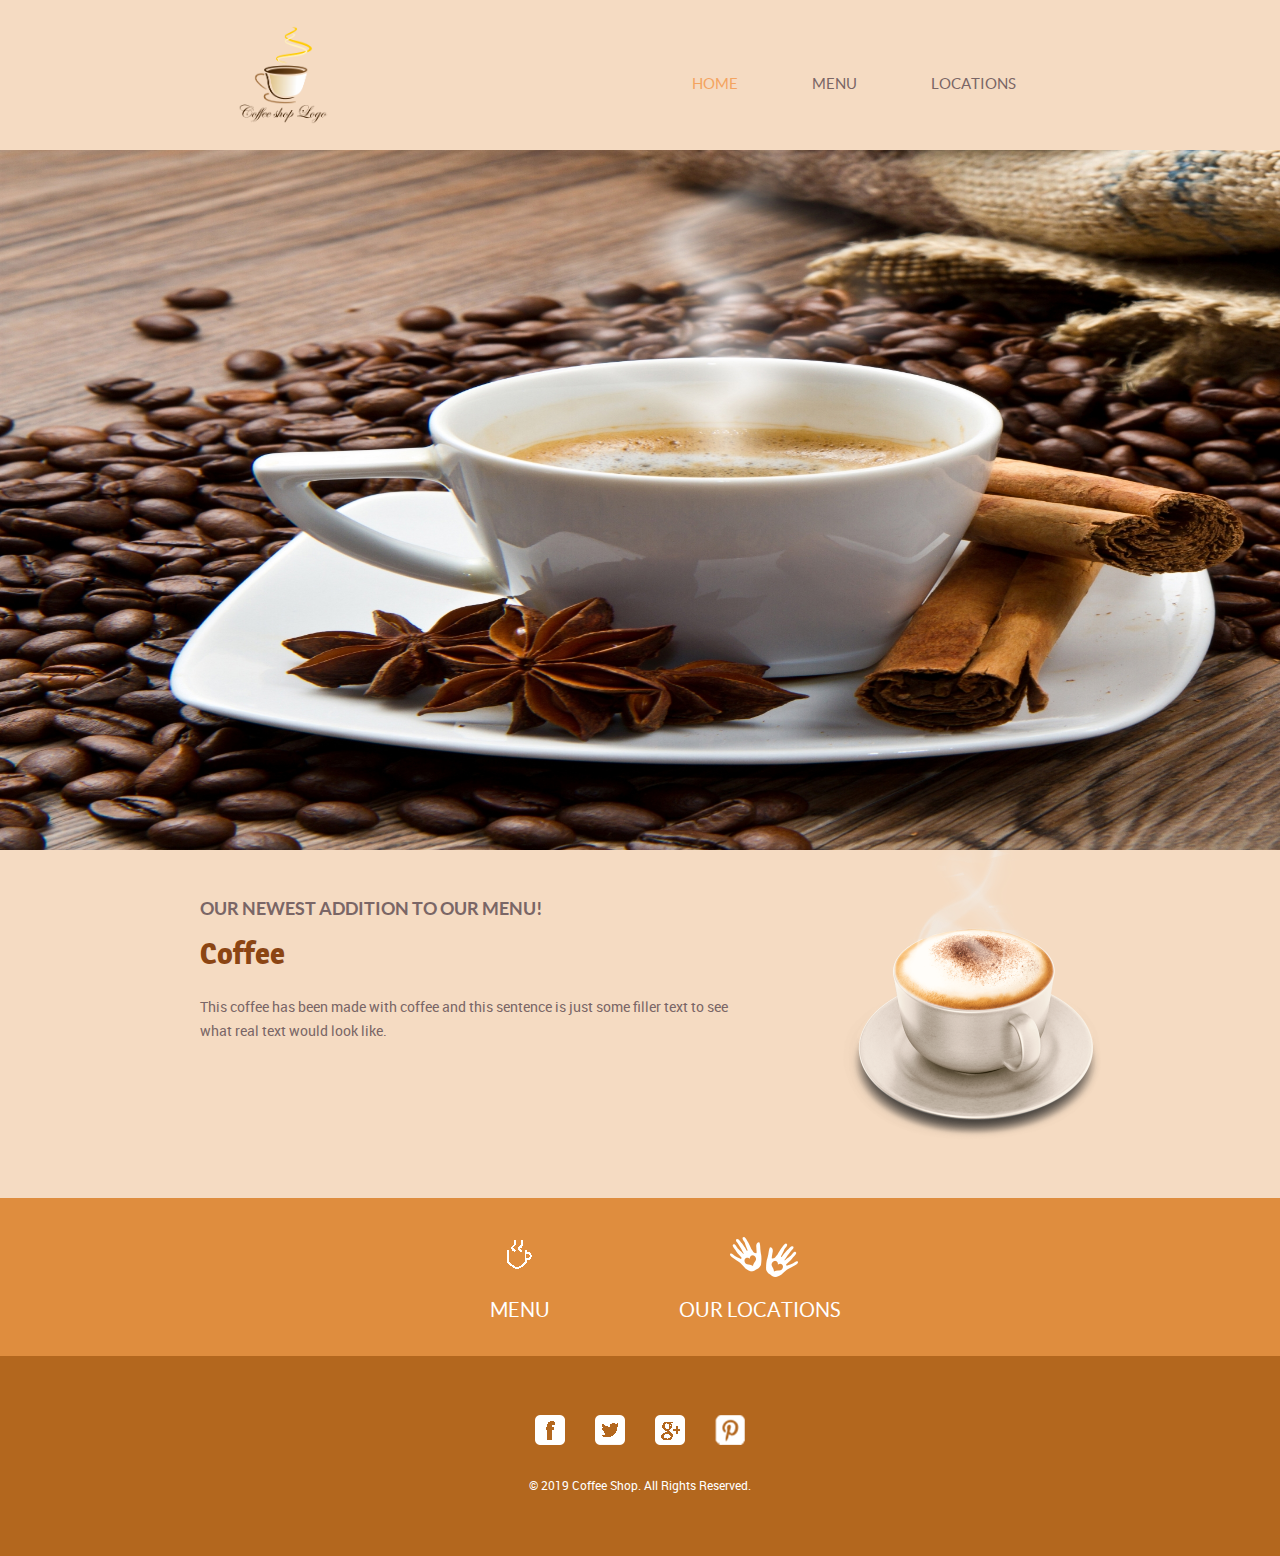
<file: coffeeshoptemplate/index.html>
<!doctype html>
<html>
<head>
	<meta charset="UTF-8">
	<meta name="viewport" content="width=device-width, initial-scale=1.0">
	<title>Generic Coffee Shop</title>
	<link rel="stylesheet" href="css/style.css" type="text/css">
	<link rel="stylesheet" type="text/css" href="css/mobile.css">
	<script src="js/mobile.js" type="text/javascript"></script>
</head>
<body>
	<div id="page">
		<div id="header">
			<div>
				<a href="index.html" class="logo"><img src="images/logo.png" alt=""></a>
				<ul id="navigation">
					<li class="selected">
						<a href="index.html">Home</a>
					</li>
					<li class="menu">
						<a href="menu.html">Menu</a>
					</li>
					<li>
						<a href="locations.html">Locations</a>
					</li>
				</ul>
			</div>
		</div>
		<div id="body" class="home">
			<div class="header">
				<img src="images/bg-home.jpg" alt="">
			</div>
			<div class="body">
				<div>
					<div>
						<h1>Our newest addition to our menu!</h1>
						<h2>Coffee</h2>
						<p>This coffee has been made with coffee and this sentence is just some filler text to see what real text would look like.</p>
					</div>
					<img src="images/coffee.png" alt="">
				</div>
			</div>
			<div class="footer">
				<div>
					<ul>
						<li>
							<a href="menu.html" class="menu"></a>
							<h1>Menu</h1>
						</li>
						<li>
							<a href="locations.html" class="location"></a>
							<h1>OUR LOCATIONS</h1>
						</li>
					</ul>
				</div>
			</div>
		</div>
		<div id="footer">
			<div>
				<div class="connect">
					<a href="http://freewebsitetemplates.com/go/facebook/" class="facebook">facebook</a>
					<a href="http://freewebsitetemplates.com/go/twitter/" class="twitter">twitter</a>
					<a href="http://freewebsitetemplates.com/go/googleplus/" class="googleplus">googleplus</a>
					<a href="http://pinterest.com/fwtemplates/" class="pinterest">pinterest</a>
				</div>
				<p>&copy; 2019 Coffee Shop. All Rights Reserved.</p>
			</div>
		</div>
	</div>
</body>
</html>
</file>
<file: coffeeshoptemplate/css/style.css>
body {
	margin: 0;
	padding: 0;
	position: relative;
	width: auto;
}
body #page {
	margin: 0;
	overflow: hidden;
	padding: 0;
	width: auto;
}
a {
	text-decoration: none;
	outline: none;
}
a:active {
	background: none;
}
img {
	border: none;
}
/*-------------------------------------------FONTS---------------------------------------------*/
@font-face {
	font-family: 'roboto-regular-webfont';
	src: url('../fonts/roboto-regular-webfont.eot');
	src: url('../fonts/roboto-regular-webfont.woff') format('woff'), url('../fonts/roboto-regular-webfont.ttf') format('truetype'), url('../fonts/roboto-regular-webfont.svg') format('svg');
}
@font-face {
	font-family: 'quicksand-bold-webfont';
	src: url('../fonts/quicksand-bold-webfont.eot');
	src: url('../fonts/quicksand-bold-webfont.woff') format('woff'), url('../fonts/quicksand-bold-webfont.ttf') format('truetype'), url('../fonts/quicksand-bold-webfont.svg') format('svg');
}
@font-face {
	font-family: 'magra-bold-webfont';
	src: url('../fonts/magra-bold-webfont.eot');
	src: url('../fonts/magra-bold-webfont.woff') format('woff'), url('../fonts/magra-bold-webfont.ttf') format('truetype'), url('../fonts/magra-bold-webfont.svg') format('svg');
}
@font-face {
	font-family: 'lato-regular-webfont';
	src: url('../fonts/lato-regular-webfont.eot');
	src: url('../fonts/lato-regular-webfont.woff') format('woff'), url('../fonts/lato-regular-webfont.ttf') format('truetype'), url('../fonts/lato-regular-webfont.svg') format('svg');
}
@font-face {
	font-family: 'lato-bold-webfont';
	src: url('../fonts/lato-bold-webfont.eot');
	src: url('../fonts/lato-bold-webfont.woff') format('woff'), url('../fonts/lato-bold-webfont.ttf') format('truetype'), url('../fonts/lato-bold-webfont.svg') format('svg');
}
/*----------------------------------------header-styles---------------------------------------*/
#header {
	background-color: #f5dbc2;
	margin: 0;
	padding: 0;
	position: relative;
	width: 100%;
}
#header div {
	margin: 0 auto;
	max-width: 940px;
	overflow: hidden;
	padding: 0px;
}
#header div a.logo {
	float: left;
	margin: 0 0 0 29px;
	padding: 0;
	width: auto;
}
#header div a.logo img {
	display: block;
	margin: 0;
	padding: 0;
	max-height: 150px;
	width: auto;
}
#header div ul {
	display: inline-block;
	float: right;
	list-style: none outside none;
	margin: 0 auto;
	padding-top: 75px;
	text-align: center;
	width: 513px;
}
#header div ul li {
	display: inline-block;
	*float: left; /* Needed for IE7 and old versions */
	margin: 0 35px;
	padding: 0;
	position: relative;
	width: auto;
}
#header div ul li a {
	color: #7a6666;
	font-family: lato-regular-webfont;
	font-size: 15px;
	font-weight: normal;
	line-height: 15px;
	margin: 0;
	padding: 0;
	text-align: center;
	text-transform: uppercase;
}
#header div ul li.selected a, #header div ul li.selected a:hover {
	color: sandybrown;
}
#header div ul li a:hover, #header div ul li.menu:hover ul li a {
	color: saddlebrown;
}
#header div ul li ul li a {
	color: #cb3362;
	font-family: lato-regular-webfont;
	font-size: 15px;
	font-weight: normal;
	line-height: 15px;
	margin: 0;
	padding: 0;
	text-align: center;
	text-transform: uppercase;
}
#header div ul li.menu {
	min-height: 35px;
	z-index: 80;
}
#header div ul li.menu ul {
	display: block;
	float: none;
	left: -99999px;
	margin: 0;
	padding: 0;
	position: absolute;
	top: 24px;
	width: 106px;
	z-index: 90;
}
#header div ul li.menu:hover ul.primary, #header div ul li.menu ul#selected.primary {
	left: -30px;
}
#header div ul li.menu:hover ul.secondary, #header div ul li.menu ul#selected.secondary {
	left: -27px;
}
#header div ul li.menu ul li {
	float: none;
	margin: 0;
	padding: 0;
}
/*----------------------------------------body-home-styles---------------------------------------*/
#body.home {
	margin: 0;
	overflow: hidden;
	padding: 0;
	position: relative;
	width: 100%;
}
#body.home div.header {
	background-color: #f5dbc2;
	margin: 0;
	max-width: none;
	overflow: hidden;
	padding: 0;
	width: 100%;
}
#body.home div.header img {
	display: block;
	left: 0%;
	margin: 0 auto 0 auto;
	padding: 0;
	width: auto;
	height: 700px;
}
#body.home div.header div {
	margin: 0 auto;
	max-width: 960px;
	min-height: 660px;
	padding: 0;
	position: relative;
}
#body.home div.header div a {
	background: url(../images/icons.png) no-repeat 0 -128px;
	color: #FFFFFF;
	display: block;
	font-family: quicksand-bold-webfont;
	font-size: 24px;
	font-weight: normal;
	height: 99px;
	line-height: 24px;
	margin: 0;
	padding: 52px 0 0;
	position: absolute;
	right: 130px;
	text-align: center;
	text-transform: uppercase;
	top: 437px;
	width: 156px;
	z-index: 90;
}
#body.home div.body {
	background-color: #f5dbc2;
	margin: 0;
	max-width: none;
	padding: 0;
	width: 100%;
}
#body.home div.body div {
	margin: 0 auto;
	max-width: 960px;
	overflow: hidden;
	padding: 0;
}
#body.home div.body div div {
	float: left;
	margin: 0;
	padding: 0 0 0 40px;
	width: 560px;
}
#body.home div.body div img {
	display: block;
	float: right;
	left: 0;
	margin: 0;
	padding: 0;
	position: relative;
	width: auto;
}
#body.home div.body div div h1 {
	color: #7A6666;
	display: block;
	font-family: lato-bold-webfont;
	font-size: 18px;
	font-weight: normal;
	line-height: 24px;
	margin: 0;
	padding: 47px 0 18px;
	text-align: left;
	text-transform: uppercase;
	width: 560px;
}
#body.home div.body div div h2 {
	color: saddlebrown;
	display: block;
	font-family: magra-bold-webfont;
	font-size: 30px;
	font-weight: normal;
	line-height: 30px;
	margin: 0;
	padding: 0 0 26px;
	text-align: left;
	text-transform: none;
	width: 560px;
}
#body.home div.body div div p {
	color: #7a6666;
	display: block;
	font-family: roboto-regular-webfont;
	font-size: 14px;
	font-weight: normal;
	line-height: 24px;
	margin: 0;
	padding: 0;
	text-align: left;
	width: 560px;
}
#body.home div.body div div p a {
	color: #7a6666;
	display: block;
	font-family: roboto-regular-webfont;
	font-size: 14px;
	font-weight: normal;
	line-height: 24px;
	margin: 0;
	padding: 0;
	text-decoration: underline;
}
#body.home div.footer {
	background-color: #df8d3e;
	margin: 0 0 0 0;
	max-width: none;
	padding: 0;
	width: 100%;
	text-align: center;
}
#body.home div.footer div {
	display: inline-block;
	margin: 0 auto 0 0;
	max-width: 960px;
	padding: 0;
	text-align: center;
}
#body.home div.footer div ul {
	display: inline-block;
	list-style: none outside none;
	padding: 36px 0 32px;
	width: 100%;
	text-align: center;
}
#body.home div.footer div ul li {
	margin: 0 10px;
	padding: 0;
	width: 220px;
}
#body.home div.footer div ul li a {
	background: url(../images/icons.png) no-repeat;
	display: block;
	height: 44px;
	margin: 0 auto 22px;
	padding: 0;
	width: 80px;
}
#body.home div.footer div ul li a.menu {
	background-position: 0 -372px;
}
#body.home div.footer div ul li a.location {
	background-position: 0 -418px;
}
#body.home div.footer div ul li h1 {
	color: #ffffff;
	font-family: lato-regular-webfont;
	font-size: 20px;
	font-weight: normal;
	line-height: 20px;
	margin: 0;
	padding: 0;
	text-align: center;
	text-transform: uppercase;
}
/*----------------------------------------body-styles---------------------------------------*/
#body {
	margin: 0;
	overflow: hidden;
	padding: 0;
	position: relative;
	width: 100%;
}
#body div.header {
	background-color: #df8d3e;
	margin: 0 auto;
	max-width: none;
	overflow: hidden;
	padding: 0;
}
#body div.header div {
	margin: 0 auto;
	max-width: 960px;
	padding: 0;
}
#body div.header div h1 {
	color: #FFFFFF;
	font-family: lato-regular-webfont;
	font-size: 30px;
	font-weight: normal;
	line-height: 30px;
	margin: 0;
	padding: 28px 0 23px;
	text-align: center;
	text-transform: uppercase;
}
#body div.body {
	background-color: #ebebed;
	margin: 0;
	max-width: none;
	min-height: 249px;
	overflow: hidden;
	padding: 0;
	width: 100%;
}
#body div.body img {
	display: block;
	left: 50%;
	margin: 0 auto 0 -507px;
	padding: 0;
	position: absolute;
	width: 1014px;
}
#body div.footer {
	margin: 0 auto;
	max-width: 960px;
	overflow: hidden;
	padding: 40px 0 110px;
}
#body div.footer div.sidebar {
	background-color: #EFEDEE;
	float: left;
	margin: 0 10px 0 40px;
	padding: 36px 0 34px;
	width: 280px;
}
#body div.footer div.article {
	float: left;
	margin: 0;
	padding: 0 0 0 30px;
	width: 560px;
}
#body div.footer div.sidebar h1 {
	display: block;
	line-height: 48px;
	margin: 0 auto;
	padding: 0 0 50px;
	text-align: center;
	width: 193px;
}
#body div.footer div.sidebar p {
	display: block;
	line-height: 48px;
	margin: 0 auto;
	text-align: center;
	width: 169px;
}
#body div.footer div h1 {
	color: #714113;
	font-family: lato-regular-webfont;
	font-size: 24px;
	font-weight: normal;
	line-height: 24px;
	margin: 0;
	padding: 0 0 27px;
	text-align: left;
	text-transform: uppercase;
}
#body div.footer div p, #body div.footer div span {
	color: #7A6666;
	font-family: roboto-regular-webfont;
	font-size: 14px;
	font-weight: normal;
	line-height: 24px;
	margin: 0;
	padding: 0 0 24px;
	text-align: left;
}
#body div.footer div span {
	display: block;
	margin: 0;
	padding: 0;
}
#body div.footer div p a {
	color: #7a6666;
	font-family: roboto-regular-webfont;
	font-size: 14px;
	font-weight: normal;
	line-height: 24px;
	margin: 0;
	padding: 0;
	text-decoration: underline;
}
#body div.footer div p a:hover, #body div ul li p a:hover, #body div.blog .featured ul li div p a:hover, #body div.blog .sidebar p a:hover, #body div.blog .featured p a:hover, #body.contact div.body div div p a:hover {
	color: #714113;
}
#body div {
	margin: 0 auto;
	max-width: 960px;
	padding: 7px 0 57px;
}
#body div ul {
	display: inline-block;
	list-style: none outside none;
	margin: 0;
	overflow: hidden;
	padding: 0 0 22px;
	width: 100%;
}
#body div ul li {
	float: left;
	margin: 0 10px;
	padding: 0;
	width: 220px;
}
#body div ul li h1 {
	color: #714113;
	font-family: magra-bold-webfont;
	font-size: 28px;
	font-weight: normal;
	line-height: 28px;
	margin: 0;
	padding: 87px 0 27px 30px;
	text-align: left;
	text-transform: capitalize;
}
#body div ul li p {
	color: #7A6666;
	font-family: roboto-regular-webfont;
	font-size: 14px;
	font-weight: normal;
	line-height: 24px;
	margin: 0;
	padding: 0 0 0 30px;
	text-align: left;
	width: 190px;
}
#body div ul li p a {
	color: #7a6666;
	font-family: roboto-regular-webfont;
	font-size: 14px;
	font-weight: normal;
	line-height: 24px;
	margin: 0;
	padding: 0;
	text-decoration: underline;
}
#body div ul li img {
	display: block;
	margin: 0 auto 15px;
	padding: 0;
	width: auto;
}
#body div ul li h2 {
	color: #714113;
	font-family: lato-regular-webfont;
	font-size: 20px;
	font-weight: normal;
	line-height: 24px;
	margin: 0;
	padding: 0;
	text-align: center;
	text-transform: uppercase;
}
#body div.blog {
	margin: 0 auto;
	max-width: 960px;
	overflow: hidden;
	padding: 98px 0 146px;
}
#body div.singlepost {
	margin: 0 auto;
	max-width: 960px;
	overflow: hidden;
	padding: 98px 0 99px;
}
#body div.blog .featured {
	float: left;
	margin: 0 10px;
	padding: 0;
	width: 620px;
}
#body div.singlepost .featured {
	float: left;
	margin: 0 10px;
	padding: 0;
	width: 620px;
}
#body div.blog .featured ul {
	display: inline-block;
	list-style: none;
	margin: 0;
	overflow: hidden;
	padding: 0;
	width: 100%;
}
#body div.blog .featured ul li:first-child {
	margin: 0 0 50px 0;
}
#body div.blog .featured ul li {
	background: url(../images/bg-border.gif) no-repeat bottom center;
	float: none;
	margin: 0 0 39px;
	overflow: hidden;
	padding: 0;
	width: auto;
}
#body div.blog .featured ul li img {
	float: left;
	margin: 2px 0 0;
	padding: 0 30px;
	width: auto;
}
#body div.blog .featured ul li div {
	float: left;
	margin: 0;
	padding: 0 0 36px 10px;
	width: 370px;
}
#body div.blog .featured ul li div h1 {
	color: #CB3362;
	font-family: lato-regular-webfont;
	font-size: 24px;
	font-weight: normal;
	line-height: 24px;
	margin: 0;
	padding: 0 0 3px;
	text-align: left;
	text-transform: uppercase;
}
#body div.blog .featured ul li div span {
	color: #7A6666;
	display: block;
	font-family: roboto-regular-webfont;
	font-size: 12px;
	font-weight: normal;
	line-height: 24px;
	margin: 0;
	padding: 0 0 24px;
	text-align: left;
	text-transform: none;
}
#body div.blog .featured ul li div p {
	color: #7a6666;
	font-family: roboto-regular-webfont;
	font-size: 14px;
	font-weight: normal;
	line-height: 24px;
	margin: 0;
	padding: 0 0 39px 0;
	text-align: left;
	width: 100%;
}
#body div.blog .featured ul li div p a {
	color: #7a6666;
	font-family: roboto-regular-webfont;
	font-size: 14px;
	font-weight: normal;
	line-height: 24px;
	margin: 0;
	padding: 0;
	text-decoration: underline;
}
#body div.blog .featured ul li div a.more {
	border: 2px solid #cbb5bc;
	color: #a5838e;
	display: block;
	font-family: lato-bold-webfont;
	font-size: 16px;
	font-weight: normal;
	height: 36px;
	line-height: 36px;
	margin: 0;
	padding: 0;
	text-align: center;
	text-transform: uppercase;
	width: 156px;
}
#body div.blog .featured ul li div a.more:hover {
	background-color: #c8c10d;
	border: none;
	color: #ffffff;
	height: 40px;
	line-height: 40px;
	width: 160px;
}
#body div.blog .featured a.load {
	border: 2px solid #cbb5bc;
	color: #a5838e;
	display: block;
	font-family: lato-bold-webfont;
	font-size: 16px;
	font-weight: normal;
	height: 36px;
	line-height: 36px;
	margin: 0 auto;
	padding: 0;
	text-align: center;
	text-transform: uppercase;
	width: 156px;
}
#body div.blog .featured a.load:hover {
	background-color: #cb3362;
	border: none;
	color: #ffffff;
	height: 40px;
	line-height: 40px;
	width: 160px;
}
#body div.blog .sidebar {
	background-color: #EFEDEE;
	float: left;
	margin: 0;
	padding: 0 0 71px;
	width: 280px;
}
#body div.singlepost .sidebar {
	background-color: #EFEDEE;
	float: left;
	margin: 0;
	padding: 0 0 71px;
	width: 280px;
}
#body div.blog .sidebar h1, #body div.singlepost .sidebar h1 {
	color: #CB3362;
	font-family: magra-bold-webfont;
	font-size: 30px;
	font-weight: normal;
	line-height: 30px;
	margin: 0;
	padding: 42px 0 29px;
	text-align: center;
	text-transform: capitalize;
}
#body div.blog .sidebar img, #body div.singlepost .sidebar img {
	display: block;
	margin: 0 auto;
	padding: 0;
	width: auto;
}
#body div.blog .sidebar h2, #body div.singlepost .sidebar h2 {
	color: #CB3362;
	font-family: lato-regular-webfont;
	font-size: 24px;
	font-weight: normal;
	line-height: 24px;
	margin: 0;
	padding: 34px 0 3px;
	text-align: center;
	text-transform: uppercase;
}
#body div.blog .sidebar span, #body div.singlepost .sidebar span {
	color: #7A6666;
	display: block;
	font-family: roboto-regular-webfont;
	font-size: 12px;
	font-weight: normal;
	line-height: 24px;
	margin: 0;
	padding: 0 0 24px;
	text-align: center;
	text-transform: none;
}
#body div.blog .sidebar p, #body div.singlepost .sidebar p {
	color: #7A6666;
	display: block;
	font-family: roboto-regular-webfont;
	font-size: 14px;
	font-weight: normal;
	line-height: 24px;
	margin: 0 auto;
	padding: 0 0 64px;
	text-align: center;
	text-transform: none;
	width: 200px;
}
#body div.blog .sidebar p a, #body div.singlepost .sidebar p a {
	color: #7a6666;
	font-family: roboto-regular-webfont;
	font-size: 14px;
	font-weight: normal;
	line-height: 24px;
	margin: 0;
	padding: 0;
	text-decoration: underline;
}
#body div.blog .sidebar a.more, #body div.singlepost .sidebar a.more {
	border: 2px solid #d3c2c7;
	color: #a5838e;
	display: block;
	font-family: lato-bold-webfont;
	font-size: 16px;
	font-weight: normal;
	height: 36px;
	line-height: 36px;
	margin: 0 auto;
	padding: 0;
	text-align: center;
	text-transform: uppercase;
	width: 156px;
}
#body div.blog .sidebar a.more:hover, #body div.singlepost .sidebar a.more:hover {
	background-color: #c8c10d;
	border: none;
	color: #ffffff;
	height: 40px;
	line-height: 40px;
	width: 160px;
}
#body div.singlepost .featured img {
	display: block;
	margin: 0;
	padding: 1px 0 0 30px;
	width: auto;
}
#body div.singlepost .featured h1 {
	color: #CB3362;
	font-family: lato-regular-webfont;
	font-size: 24px;
	font-weight: normal;
	line-height: 24px;
	margin: 0;
	padding: 40px 0 4px 30px;
	text-align: left;
	text-transform: uppercase;
}
#body div.singlepost .featured span {
	color: #7A6666;
	display: block;
	font-family: Arial;
	font-size: 12px;
	font-weight: normal;
	line-height: 24px;
	margin: 0;
	padding: 0 0 23px 30px;
	text-align: left;
	text-transform: none;
}
#body div.singlepost .featured p {
	color: #7A6666;
	font-family: Arial;
	font-size: 14px;
	font-weight: normal;
	line-height: 24px;
	margin: 0;
	padding: 0 0 24px 30px;
	text-align: left;
}
#body div.singlepost .featured p a {
	color: #7a6666;
	font-family: Arial;
	font-size: 14px;
	font-weight: normal;
	line-height: 24px;
	margin: 0;
	padding: 0;
	text-decoration: underline;
}
#body div.singlepost .featured a.load {
	border: 2px solid #CBB5BC;
	color: #A5838E;
	display: block;
	font-family: lato-bold-webfont;
	font-size: 16px;
	font-weight: normal;
	height: 36px;
	line-height: 36px;
	margin: 63px auto 0;
	padding: 0;
	text-align: center;
	text-transform: uppercase;
	width: 156px;
}
#body div.singlepost .featured a.load:hover {
	background-color: #c8c10d;
	border: none;
	color: #ffffff;
	height: 40px;
	line-height: 40px;
	width: 160px;
}
#body.contact div.body {
	background: url(../images/map.jpg) no-repeat center top #b5aaad;
	margin: 0;
	max-width: none;
	padding: 0;
	width: 100%;
}
#body.contact div.body div {
	margin: 0 auto;
	max-width: 960px;
	overflow: hidden;
	padding: 0px 0 0;
}
#body.contact div.body div div {
	margin: 0 auto;
	overflow: hidden;
	padding: 300px 25% 300px 25%;
	width: 100%;
}
#body.contact div.body div div img {
	float: left;
	left: auto;
	margin: 0 0px 0 0;
	padding: 0;
	position: relative;
	width: auto;
}
#body.contact div.body div div h1 {
	color: white;
	float: left;
	font-family: lato-regular-webfont;
	font-size: 24px;
	font-weight: normal;
	line-height: 24px;
	margin: 0px;
	padding: 0px;
	text-align: center;
	text-transform: uppercase;
	width: 510px;
}
#body.contact div.body div div p {
	color: lightgray;
	float: left;
	font-family: roboto-regular-webfont;
	font-size: 14px;
	font-weight: normal;
	line-height: 24px;
	margin: 0;
	padding: 0;
	text-align: center;
	width: 510px;
}
#body.contact div.body div div p a {
	color: #7a6666;
	font-family: roboto-regular-webfont;
	font-size: 14px;
	font-weight: normal;
	line-height: 24px;
	margin: 0;
	padding: 0;
	text-decoration: underline;
}
#body div.footer .contact {
	float: left;
	margin: 0 10px 0 0;
	max-width: none;
	padding: 0 0 61px 40px;
	width: 590px;
}
#body div.footer .contact h1 {
	color: #CB3362;
	float: none;
	font-family: lato-regular-webfont;
	font-size: 24px;
	font-weight: normal;
	line-height: 24px;
	margin: 0;
	padding: 0 0 43px;
	text-align: left;
	text-transform: uppercase;
	width: auto;
}
#body div.footer .contact form {
	margin: 0;
	overflow: hidden;
	padding: 0;
	width: 560px;
}
#body div.footer .contact form input {
	background: none;
	border: 1px solid #B6ADB0;
	color: #7A6666;
	display: block;
	font-family: lato-regular-webfont;
	font-size: 14px;
	font-weight: normal;
	height: 38px;
	line-height: 38px;
	margin: 0 0 8px;
	padding: 0 0 0 10px;
	text-align: left;
	width: 548px;
}
#body div.footer .contact form textarea {
	background: none;
	border: 1px solid #B6ADB0;
	color: #7A6666;
	display: block;
	font-family: lato-regular-webfont;
	font-size: 14px;
	font-weight: normal;
	height: 270px;
	line-height: 24px;
	margin: 0 0 9px;
	overflow: auto;
	padding: 7px 0 0 10px;
	resize: none;
	text-align: left;
	width: 548px;
}
#body div.footer .contact form input#submit {
	background: none;
	border: 2px solid #c5abb4;
	color: #a5838e;
	cursor: pointer;
	display: block;
	font-family: lato-bold-webfont;
	font-size: 16px;
	font-weight: normal;
	height: 40px;
	line-height: 36px;
	margin: 0;
	padding: 0;
	text-align: center;
	text-transform: uppercase;
	width: 141px;
}
#body div.footer .contact form input#submit:hover {
	background-color: #c8c10d;
	border: none;
	height: 40px;
	width: 141px;
}
#body div.footer .section {
	background-color: #EFEDEE;
	float: left;
	margin: 0;
	max-width: none;
	padding: 0 0 35px;
	width: 280px;
}
#body div.footer .section h1 {
	color: #CB3362;
	display: block;
	font-family: lato-regular-webfont;
	font-size: 24px;
	font-weight: normal;
	line-height: 24px;
	margin: 0 auto;
	padding: 24px 0 27px;
	text-align: center;
	text-transform: uppercase;
	width: 202px;
}
#body div.footer .section p {
	color: #7A6666;
	display: block;
	font-family: roboto-regular-webfont;
	font-size: 14px;
	font-weight: normal;
	line-height: 24px;
	margin: 0 auto;
	padding: 0;
	text-align: center;
	width: 202px;
}
#body div.footer .section p a {
}
#body div.footer .section p a:hover {
}
/*----------------------------------------footer-styles---------------------------------------*/
#footer {
	background-color: #b3671e;
	margin: 0;
	padding: 0;
	width: 100%;
}
#footer div {
	margin: 0 auto;
	max-width: 960px;
	overflow: hidden;
	padding: 59px 0 13px;
}
#footer div p {
	color: #FFFFFF;
	display: block;
	font-family: roboto-regular-webfont;
	font-size: 12px;
	font-weight: normal;
	line-height: 15px;
	margin: 0;
	padding: 33px 0 50px;
	text-align: center;
	text-transform: none
}
#footer div .connect {
	display: block;
	height: 30px;
	margin: 0 auto;
	max-width: none;
	overflow: hidden;
	padding: 0;
	width: 240px;
}
#footer div .connect a {
	background: url(../images/icons.png) no-repeat;
	display: block;
	float: left;
	height: 30px;
	margin: 0 15px;
	padding: 0;
	text-indent: -99999px;
	width: 30px;
}
#footer div .connect a.facebook {
	background-position: 0 0;
}
#footer div .connect a.googleplus {
	background-position: 0 -32px;
}
#footer div .connect a.pinterest {
	background-position: 0 -64px;
}
#footer div .connect a.twitter {
	background-position: 0 -96px;
}
</file>
<file: coffeeshoptemplate/css/mobile.css>
/* Website template by freewebsitetemplates.com */
@media only screen and (min-width : 320px) and (max-width : 568px) {
	html {
		-webkit-text-size-adjust: none;
	}
	img {
		max-width: 100%;
	}
	body #page {
		margin: 0;
		overflow: hidden;
		padding: 0;
		width: auto;
	}
	#header {
		width: 100%;
	}
	#header div {
		max-width: none;
		overflow: hidden;
		padding: 90px 0 13%;
		width: 100%;
	}
	#header div a.logo {
		display: block;
		float: none;
		height: auto;
		margin: 0 auto;
		padding: 0;
	}
	#header div a.logo img {
		display: block;
		margin: 0 auto;
		padding: 0;
		width: 50%;
	}
	#header span#mobile-navigation {
		background: transparent url(../images/mobile/mobile-menu.png) no-repeat;
		display: block;
		height: 50px;
		margin: 0;
		padding: 0 0 0 0;
		position: absolute;
		right: 6%;
		top: 20px;
		width: 50px;
		z-index: 999;
	}
	#header div > ul#navigation {
		background-image: none;
		background: rgba(121, 101, 102, 0.91);
		border: 1px solid #f8f8f8;
		border-radius: 0;
		display: none;
		height: auto;
		padding: 0;
		position: absolute;
		right: 6%;
		top: 70px;
		width: 88%;
		z-index: 1000;
	}
	#header div > ul#navigation > li {
		border-left: 0;
		border-top: 1px solid #f8f8f8;
		margin: 0;
		padding: 0;
		position: relative;
		text-align: left;
		width: 100%;
	}
	#header div > ul#navigation > li:first-child {
		border-top: 0;
	}
	#header div > ul#navigation > li:hover {
		background-color: transparent;
	}
	#header div ul#navigation li a {
		color: #f8f8f8;
		display: block;
		font-family: Arial;
		font-size: 1.125em;
		font-weight: normal;
		height: 3em;
		line-height: 3.125em;
		padding: 0 10px;
		text-align: left;
		text-shadow: none;
		width: auto;
	}
	#header .mobile-submenu {
		background: rgba(121, 101, 102, 0.91) url(../images/mobile/mobile-expand.png) no-repeat center;
		border-left: 1px solid #f8f8f8;
		display: inline-block;
		height: 3.4em;
		position: absolute;
		right: 0;
		top: 0;
		width: 50px;
		z-index: 0;
	}
	#header div ul#navigation li ul {
		background: none;
		border-top: 1px solid #f8f8f8;
		padding: 0;
		position: static;
		right: 0;
		text-align: left;
		width: 100%;
		z-index: 999;
	}
	#header div ul#navigation li ul, #header div ul#navigation li:hover ul {
		display: none;
	}
	#header div ul#navigation li {
		width: 100%;
		z-index: 40;
	}
	#header div ul#navigation li ul li {
		background: rgba(121, 101, 102, 0.91);
		border-top: 1px solid #f8f8f8;
		display: block;
		margin: 0;
		padding: 0;
		text-align: left;
		width: 100%;
	}
	#header div ul#navigation li ul li:first-child {
		border: none;
	}
	#header div ul#navigation li ul li a {
		background: rgba(121, 101, 103, 0.91);
		color: #f8f8f8;
		padding-left: 20px;
		text-align: left;
		width: auto;
	}
	#header div ul#navigation li:hover a, #header div ul#navigation li.selected a, #header div ul#navigation li:hover ul li a, #header div ul#navigation li:hover ul li a:hover, #header div ul#navigation li ul li.selected a {
		display: block;
	}
	#header div ul#navigation li.selected > a {
		background: sandybrown;
		color: #f8f8f8;
	}
	#body {
		margin: 0;
		padding: 0;
		width: 100%;
	}
	#body.home {
		margin: 0;
		padding: 0;
		width: 100%;
	}
}
@media only screen and (max-width : 568px) and (orientation : landscape) {
	
}
	@media only screen and (max-width : 918px) {
	#body{
	}
	#body.home {
	}
	#body div.blog, #body div.singlepost {
		margin: 0;
		max-width: none;
		overflow: hidden;
		padding: 10% 0;
		width: 100%;
	}
	#body.home div.header div {
		margin: 0 auto;
		max-width: 960px;
		min-height: 470px;
		padding: 0;
		position: relative;
	}
	#body.home div.header img {
		display: block;
		height: 21%;
		left: 0;
		margin: 0px auto 0;
		padding: -0 0 0 0;
		position: absolute;
		width: 100%;
	}
	#body.home div.header div a {
		margin: 0 auto;
		padding: 52px 0 0;
		position: relative;
		right: 0;
		top: 292px;
	}
	#body.home div.body div, #body.home div.footer div {
		margin: 0 auto;
		max-width: none;
		width: 90%;
	}
	#body.home div.body div div {
		float: none;
		margin: 0 auto;
		padding: 250px 0 0 0;
		width: 90%;
	}
	#body.home div.body div div h1, #body.home div.body div div h2, #body.home div.body div div p {
		width: 100%;
	}
	#body.home div.body div img {
		display: block;
		float: none;
		margin: 0 auto;
		padding: 0;
		position: inherit;
		width: 100%;
	}
	#body.home div.footer div ul li {
		float: none;
		margin: 0;
		padding: 0 0 8%;
		width: 100%;
	}
	#body.home div.footer div ul li a.contact {
		float: none;
	}
	#body div.body {
		min-height: 280px;
	}
	#body div.body img {
		display: block;
		height: 15%;
		left: 0;
		margin: 0 auto;
		padding: 0;
		position: absolute;
		width: 100%;
	}
	#body div.footer {
		margin: 0;
		max-width: none;
		overflow: hidden;
		padding: 0 0 0;
		width: 100%;
	}
	#body div.footer div.sidebar {
		float: none;
		margin: 10% auto 0;
		padding: 36px 0 34px;
		width: 90%;
	}
	#body div.footer div.article {
		float: none;
		margin: 0 auto;
		padding: 8% 0 0 0;
		width: 90%;
	}
	#body div ul {
		padding: 10% 0;
		width: 100%;
	}
	#body div ul li {
		float: none;
		margin: 0 auto;
		padding: 0;
		width: 90%;
	}
	#body div ul li h1, #body div ul li p {
		margin: 0;
		padding: 0;
		width: 100%;
	}
	#body div.blog .featured {
		float: none;
		margin: 0;
		padding: 0;
		width: 100%;
	}
	#body div.blog .sidebar {
		background-color: #EFEDEE;
		float: none;
		margin: 0;
		padding: 0 0 71px;
		width: 100%;
	}
	#body div.blog .featured ul li:first-child {
		margin: 10% auto;
	}
	#body div.blog .featured ul li {
		background: none;
		margin: 10% auto;
		width: 90%;
	}
	#body div.blog .featured ul li img {
		float: none;
		margin: 5% auto;
	}
	#body div.blog .featured ul li div {
		float: none;
		margin: 0;
		padding: 0;
		width: 100%;
	}
	#body div.singlepost .featured img, #body div.singlepost .featured h1, #body div.singlepost .featured span, #body div.singlepost .featured p {
		padding: 4% 0;
	}
	#body div.blog .featured a.load, #body div.singlepost .featured a.load {
		display: none;
	}
	#body div.blog .sidebar, #body div.singlepost .featured,  #body div.singlepost .sidebar {
		float: none;
		margin: 0 auto;
		padding: 0 0 35px;
		width: 90%;
	}
	#body.contact div.body div{
		padding: 4% 0;
		max-width: none;
		width: 100%;
	}
	#body.contact div.body div div{
		padding: 5% 0;
		width: 90%;
	}
	#body.contact div.body div div img{
		float: none;
		margin: 0 auto;
	}
	#body.contact div.body div div h1{
		padding: 30% 0 0 4%;
		width: 96%;
	}
	#body.contact div.body div div p{
		padding: 0 0 0 4%;
		width: 96%;
	}	
	#footer div {
		margin: 0 auto;
		width: 90%;
	}
	#body div.footer .contact {
		float: none;
		margin: 0 auto;
		max-width: none;
		padding: 4% 0;
		width: 90%;
	}
	#body div.footer .contact form {
		margin: 0;
		overflow: hidden;
		padding: 0;
		width: 100%;
	}
	#body div.footer .contact form input, #body div.footer .contact form textarea {
		-webkit-appearance: none;
		border-radius: 0;
		margin: 0 auto 8px;
		width: 90%;
	}
	#body div.footer .contact form input#submit {
		-webkit-appearance: none;
		margin: 0 0 0 2%;
	}
	#body div.footer .section {
		background-color: #EFEDEE;
		float: none;
		margin: 0 auto 5%;
		max-width: none;
		padding: 0 0 35px;
		width: 90%;
	}
}
</file>
